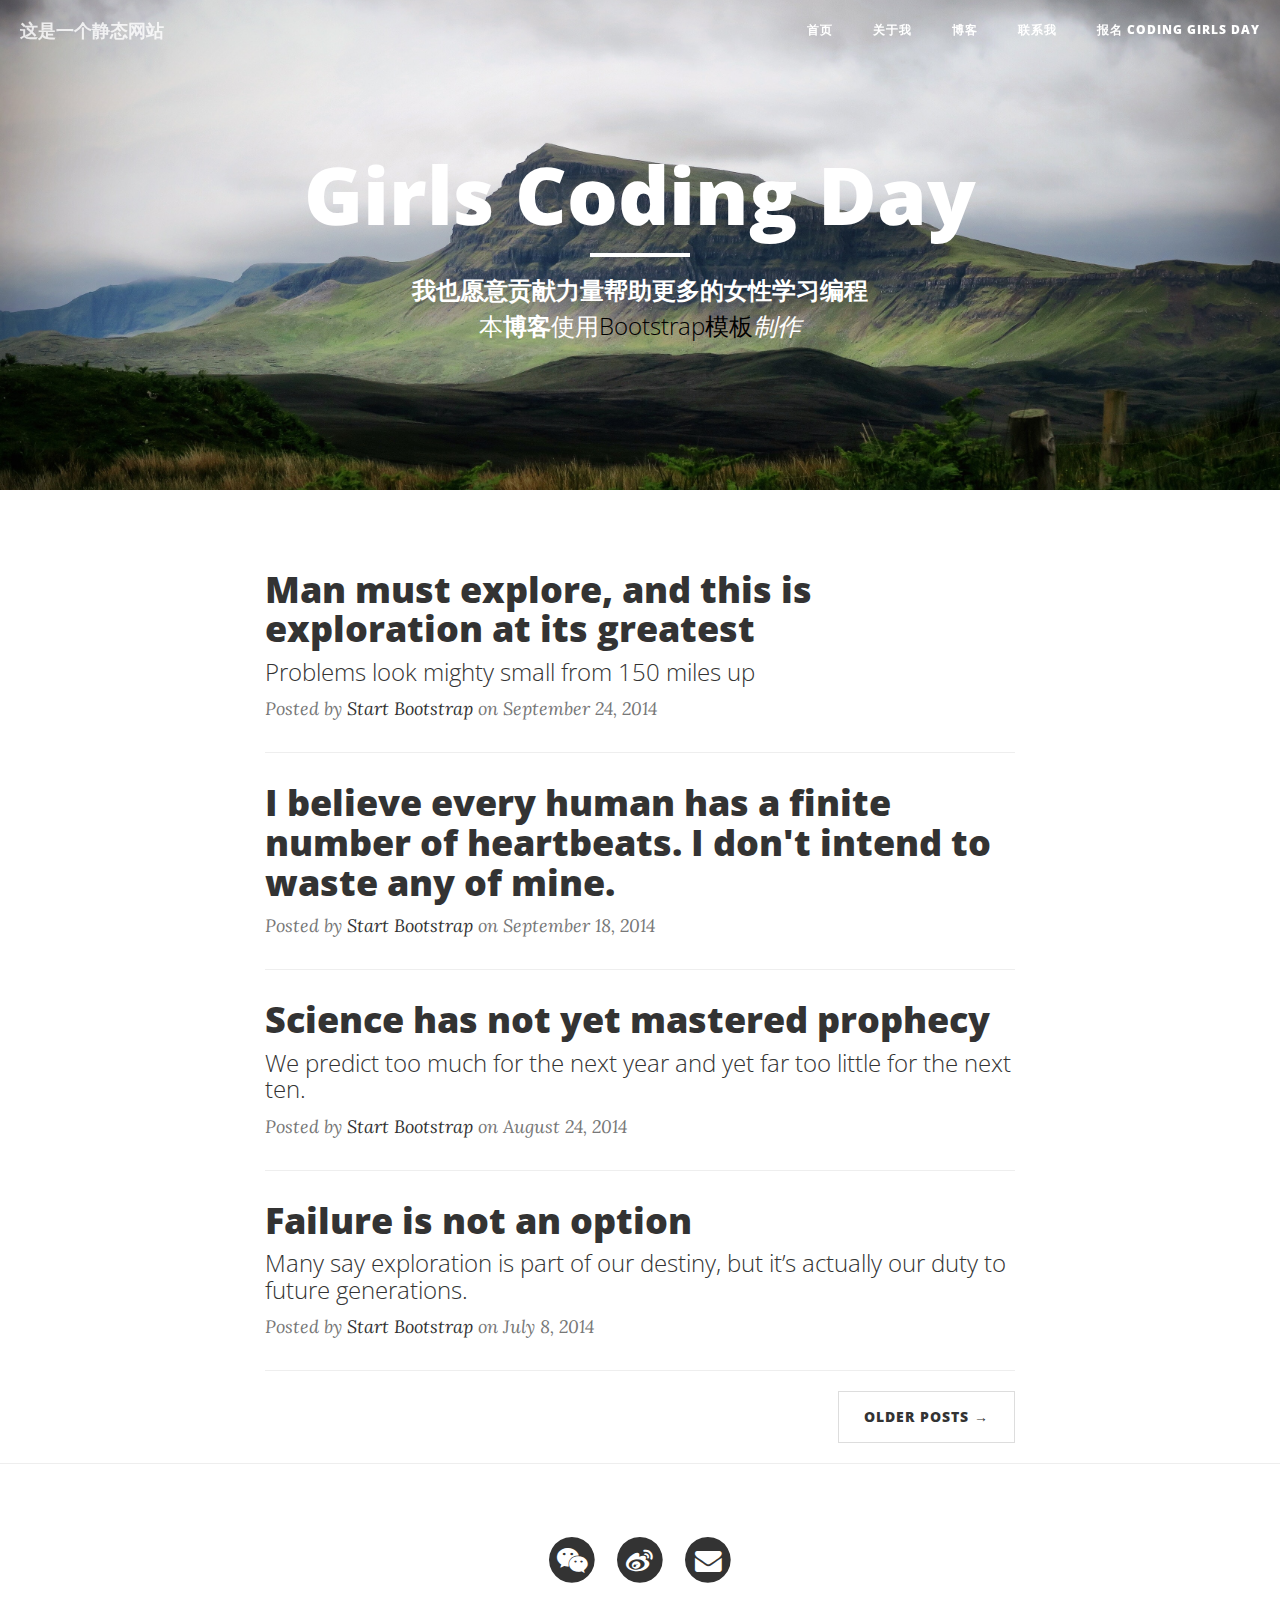
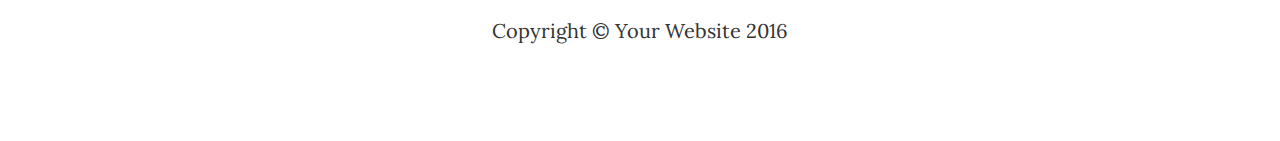
<file: index.html>
<!DOCTYPE html>
<html lang="en">

<head>

    <meta charset="utf-8">
    <meta http-equiv="X-UA-Compatible" content="IE=edge">
    <meta name="viewport" content="width=device-width, initial-scale=1">
    <meta name="description" content="">
    <meta name="author" content="">

    <title>Clean Blog</title>

    <!-- Bootstrap Core CSS -->
    <link href="vendor/bootstrap/css/bootstrap.min.css" rel="stylesheet">

    <!-- Theme CSS -->
    <link href="css/clean-blog.min.css" rel="stylesheet">

    <!-- Custom Fonts -->
    <link href="vendor/font-awesome/css/font-awesome.min.css" rel="stylesheet" type="text/css">
    <link href='https://fonts.googleapis.com/css?family=Lora:400,700,400italic,700italic' rel='stylesheet' type='text/css'>
    <link href='https://fonts.googleapis.com/css?family=Open+Sans:300italic,400italic,600italic,700italic,800italic,400,300,600,700,800' rel='stylesheet' type='text/css'>

    <!-- HTML5 Shim and Respond.js IE8 support of HTML5 elements and media queries -->
    <!-- WARNING: Respond.js doesn't work if you view the page via file:// -->
    <!--[if lt IE 9]>
        <script src="https://oss.maxcdn.com/libs/html5shiv/3.7.0/html5shiv.js"></script>
        <script src="https://oss.maxcdn.com/libs/respond.js/1.4.2/respond.min.js"></script>
    <![endif]-->

</head>

<body>

    <!-- Navigation -->
    <nav class="navbar navbar-default navbar-custom navbar-fixed-top">
        <div class="container-fluid">
            <!-- Brand and toggle get grouped for better mobile display -->
            <div class="navbar-header page-scroll">
                <button type="button" class="navbar-toggle" data-toggle="collapse" data-target="#bs-example-navbar-collapse-1">
                    <span class="sr-only">Toggle navigation</span>
                    Menu <i class="fa fa-bars"></i>
                </button>
                <a class="navbar-brand" href="index.html">这是一个静态网站</a>
            </div>

            <!-- Collect the nav links, forms, and other content for toggling -->
            <div class="collapse navbar-collapse" id="bs-example-navbar-collapse-1">
                <ul class="nav navbar-nav navbar-right">
                    <li>
                        <a href="index.html">首页</a>
                    </li>
                    <li>
                        <a href="about.html">关于我</a>
                    </li>
                    <li>
                        <a href="post.html">博客</a>
                    </li>
                    <li>
                        <a href="contact.html">联系我</a>
                    </li>
                    <li>
                        <a href="https://girlscodingday.org/">报名 CODING GIRLS DAY</a>
                    </li>
                </ul>
            </div>
            <!-- /.navbar-collapse -->
        </div>
        <!-- /.container -->
    </nav>

    <!-- Page Header -->
    <!-- Set your background image for this header on the line below. -->
    <header class="intro-header" style="background-image: url('img/background.jpg')">
        <div class="container">
            <div class="row">
                <div class="col-lg-8 col-lg-offset-2 col-md-10 col-md-offset-1">
                    <div class="site-heading">
                        <h1>Girls Coding Day</h1>
                        <hr class="small">
                        <h3>我也愿意贡献力量帮助更多的女性学习编程</h3>
                        <span class="subheading">本<strong>博客</strong>使用<a class="Bootstrap">Bootstrap模板</a><em>制作</em></span>
                    </div>
                </div>
            </div>
        </div>
    </header>

    <!-- Main Content -->
    <div class="container">
        <div class="row">
            <div class="col-lg-8 col-lg-offset-2 col-md-10 col-md-offset-1">
                <div class="post-preview">
                    <a href="post.html">
                        <h2 class="post-title">
                            Man must explore, and this is exploration at its greatest
                        </h2>
                        <h3 class="post-subtitle">
                            Problems look mighty small from 150 miles up
                        </h3>
                    </a>
                    <p class="post-meta">Posted by <a href="#">Start Bootstrap</a> on September 24, 2014</p>
                </div>
                <hr>
                <div class="post-preview">
                    <a href="post.html">
                        <h2 class="post-title">
                            I believe every human has a finite number of heartbeats. I don't intend to waste any of mine.
                        </h2>
                    </a>
                    <p class="post-meta">Posted by <a href="#">Start Bootstrap</a> on September 18, 2014</p>
                </div>
                <hr>
                <div class="post-preview">
                    <a href="post.html">
                        <h2 class="post-title">
                            Science has not yet mastered prophecy
                        </h2>
                        <h3 class="post-subtitle">
                            We predict too much for the next year and yet far too little for the next ten.
                        </h3>
                    </a>
                    <p class="post-meta">Posted by <a href="#">Start Bootstrap</a> on August 24, 2014</p>
                </div>
                <hr>
                <div class="post-preview">
                    <a href="post.html">
                        <h2 class="post-title">
                            Failure is not an option
                        </h2>
                        <h3 class="post-subtitle">
                            Many say exploration is part of our destiny, but it’s actually our duty to future generations.
                        </h3>
                    </a>
                    <p class="post-meta">Posted by <a href="#">Start Bootstrap</a> on July 8, 2014</p>
                </div>
                <hr>
                <!-- Pager -->
                <ul class="pager">
                    <li class="next">
                        <a href="#">Older Posts &rarr;</a>
                    </li>
                </ul>
            </div>
        </div>
    </div>

    <hr>

    <!-- Footer -->
    <footer>
        <div class="container">
            <div class="row">
                <div class="col-lg-8 col-lg-offset-2 col-md-10 col-md-offset-1">
                    <ul class="list-inline text-center">
                        <li>
                            <a href="#">
                                <span class="fa-stack fa-lg">
                                    <i class="fa fa-circle fa-stack-2x"></i>
                                    <i class="fa fa-weixin fa-stack-1x fa-inverse"></i>
                                </span>
                            </a>
                        </li>
                        <li>
                            <a href="#">
                                <span class="fa-stack fa-lg">
                                    <i class="fa fa-circle fa-stack-2x"></i>
                                    <i class="fa fa-weibo fa-stack-1x fa-inverse"></i>
                                </span>
                            </a>
                        </li>
                        <li>
                            <a href="mailto:1032911559@qq.com?subject=Mail from Our Site&body=Body-goes-here">
                                <span class="fa-stack fa-lg">
                                    <i class="fa fa-circle fa-stack-2x"></i>
                                    <i class="fa fa-envelope fa-stack-1x fa-inverse"></i>
                                </span>
                            </a>
                        </li>
                    </ul>

                    <p class="copyright text-muted"><table  align="center"><tr><td>Copyright &copy; Your Website 2016</td></tr></table></p>
                </div>
            </div>
        </div>
    </footer>

    <!-- jQuery -->
    <script src="vendor/jquery/jquery.min.js"></script>

    <!-- Bootstrap Core JavaScript -->
    <script src="vendor/bootstrap/js/bootstrap.min.js"></script>

    <!-- Contact Form JavaScript -->
    <script src="js/jqBootstrapValidation.js"></script>
    <script src="js/contact_me.js"></script>

    <!-- Theme JavaScript -->
    <script src="js/clean-blog.min.js"></script>

</body>

</html>
</file>
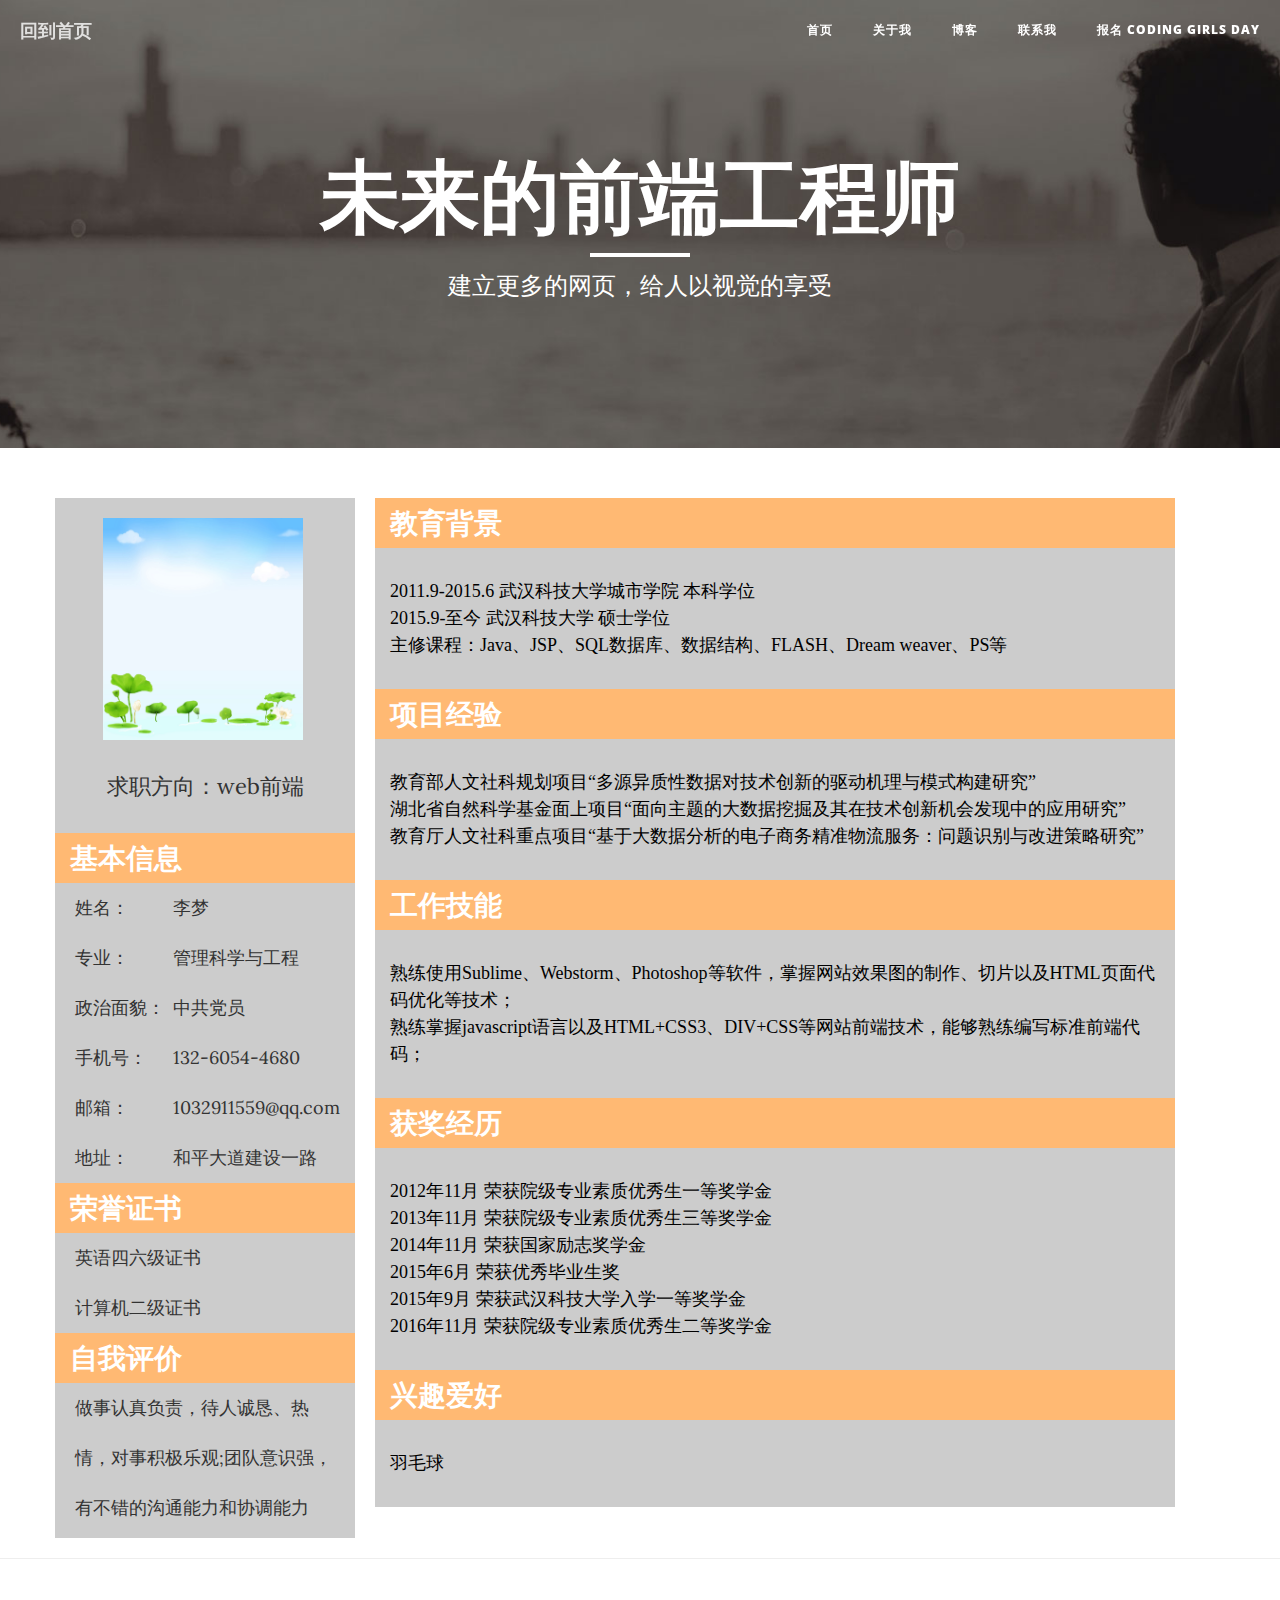
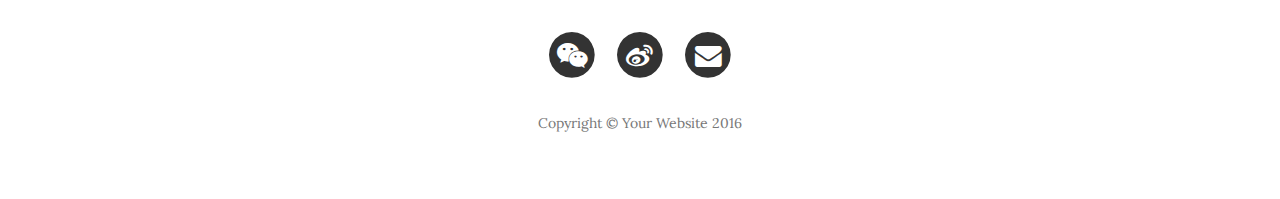
<file: about.html>
<!DOCTYPE html>
<html lang="en">

<head>

    <meta charset="utf-8">
    <meta http-equiv="X-UA-Compatible" content="IE=edge">
    <meta name="viewport" content="width=device-width, initial-scale=1">
    <meta name="description" content="">
    <meta name="author" content="">

    <title>Clean Blog - About</title>

    <!-- Bootstrap Core CSS -->
    <link href="vendor/bootstrap/css/bootstrap.min.css" rel="stylesheet">

    <!-- Theme CSS -->
    <link href="css/clean-blog.min.css" rel="stylesheet">

    <!-- Custom Fonts -->
    <link href="vendor/font-awesome/css/font-awesome.min.css" rel="stylesheet" type="text/css">
    <link href='https://fonts.googleapis.com/css?family=Lora:400,700,400italic,700italic' rel='stylesheet' type='text/css'>
    <link href='https://fonts.googleapis.com/css?family=Open+Sans:300italic,400italic,600italic,700italic,800italic,400,300,600,700,800' rel='stylesheet' type='text/css'>

    <!-- HTML5 Shim and Respond.js IE8 support of HTML5 elements and media queries -->
    <!-- WARNING: Respond.js doesn't work if you view the page via file:// -->
    <!--[if lt IE 9]>
        <script src="https://oss.maxcdn.com/libs/html5shiv/3.7.0/html5shiv.js"></script>
        <script src="https://oss.maxcdn.com/libs/respond.js/1.4.2/respond.min.js"></script>
    <![endif]-->
</head>

<body>

    <!-- Navigation -->
    <nav class="navbar navbar-default navbar-custom navbar-fixed-top">
        <div class="container-fluid">
            <!-- Brand and toggle get grouped for better mobile display -->
            <div class="navbar-header page-scroll">
                <button type="button" class="navbar-toggle" data-toggle="collapse" data-target="#bs-example-navbar-collapse-1">
                    <span class="sr-only">导航</span>
                    Menu <i class="fa fa-bars"></i>
                </button>
                <a class="navbar-brand" href="index.html">回到首页</a>
            </div>

            <!-- Collect the nav links, forms, and other content for toggling -->
            <div class="collapse navbar-collapse" id="bs-example-navbar-collapse-1">
                <ul class="nav navbar-nav navbar-right">
                    <li>
                        <a href="index.html">首页</a>
                    </li>
                    <li>
                        <a href="about.html">关于我</a>
                    </li>
                    <li>
                        <a href="post.html">博客</a>
                    </li>
                    <li>
                        <a href="contact.html">联系我</a>
                    </li>
                    <li>
                        <a href="https://girlscodingday.org/">报名 CODING GIRLS DAY</a>
                    </li>
                </ul>
            </div>
            <!-- /.navbar-collapse -->
        </div>
        <!-- /.container -->
    </nav>

    <!-- Page Header -->
    <!-- Set your background image for this header on the line below. -->
    <header class="intro-header" style="background-image: url('img/about-bg.jpg')">
        <div class="container">
            <div class="row">
                <div class="col-lg-8 col-lg-offset-2 col-md-10 col-md-offset-1">
                    <div class="page-heading">
                        <h1>未来的前端工程师</h1>
                        <hr class="small">
                        <span class="subheading">建立更多的网页，给人以视觉的享受</span>
                    </div>
                </div>
            </div>
        </div>
    </header>

    <!-- Main Content -->
    <div class="container">
        <div class="row">
            <!--<div class="col-lg-8 col-lg-offset-2 col-md-10 col-md-offset-1">
                <p>Lorem ipsum dolor sit amet, consectetur adipisicing elit. Saepe nostrum ullam eveniet pariatur voluptates odit, fuga atque ea nobis sit soluta odio, adipisci quas excepturi maxime quae totam ducimus consectetur?</p>
                <p>Lorem ipsum dolor sit amet, consectetur adipisicing elit. Eius praesentium recusandae illo eaque architecto error, repellendus iusto reprehenderit, doloribus, minus sunt. Numquam at quae voluptatum in officia voluptas voluptatibus, minus!</p>
                <p>Lorem ipsum dolor sit amet, consectetur adipisicing elit. Nostrum molestiae debitis nobis, quod sapiente qui voluptatum, placeat magni repudiandae accusantium fugit quas labore non rerum possimus, corrupti enim modi! Et.</p>
            </div>-->
            <div class="left">
                <div class="pic"><img src="img/xia.jpg" alt=""/></div>
                <p>求职方向：web前端</p>
                <div class="info">基本信息</div>
                <table width="280">
                    <tr>
                        <td>姓名：</td>
                        <td>李梦</td>
                    </tr>
                    <tr>
                        <td>专业：</td>
                        <td>管理科学与工程</td>
                    </tr>
                    <tr>
                        <td>政治面貌：</td>
                        <td>中共党员</td>
                    </tr>
                    <tr>
                        <td>手机号：</td>
                        <td>132-6054-4680</td>
                    </tr>
                    <tr>
                        <td>邮箱：</td>
                        <td>1032911559@qq.com</td>
                    </tr>
                    <tr>
                        <td>地址：</td>
                        <td>和平大道建设一路</td>
                    </tr>
                </table>
                <div class="info">荣誉证书</div>
                <table>
                    <tr>
                        <td>英语四六级证书</td>
                    </tr>
                    <tr>
                        <td>计算机二级证书</td>
                    </tr>
                </table>
                
                <div class="info">自我评价</div>
                <span>做事认真负责，待人诚恳、热情，对事积极乐观;团队意识强，有不错的沟通能力和协调能力
                </span>
            </div>
            <div class="right">
                 <div class="intro">教育背景</div>
                 <div class="content">
                     <p>2011.9-2015.6    武汉科技大学城市学院     本科学位
                     <br>2015.9-至今       武汉科技大学            硕士学位<br>
                     主修课程：Java、JSP、SQL数据库、数据结构、FLASH、Dream weaver、PS等</p>
                 </div>
                 <div class="intro">项目经验</div>
                 <div class="content">
                     <p>
                         教育部人文社科规划项目“多源异质性数据对技术创新的驱动机理与模式构建研究”<br>
                         湖北省自然科学基金面上项目“面向主题的大数据挖掘及其在技术创新机会发现中的应用研究”<br>
                         教育厅人文社科重点项目“基于大数据分析的电子商务精准物流服务：问题识别与改进策略研究”
                     </p>
                 </div>
                 <div class="intro">工作技能</div>
                 <div class="content">
                     <p>熟练使用Sublime、Webstorm、Photoshop等软件，掌握网站效果图的制作、切片以及HTML页面代码优化等技术；<br>
                        熟练掌握javascript语言以及HTML+CSS3、DIV+CSS等网站前端技术，能够熟练编写标准前端代码；</p>
                 </div>
                 <div class="intro">获奖经历</div>
                 <div class="content">
                     <p>
                         2012年11月 荣获院级专业素质优秀生一等奖学金<br>
                         2013年11月 荣获院级专业素质优秀生三等奖学金<br>
                         2014年11月 荣获国家励志奖学金<br>
                         2015年6月  荣获优秀毕业生奖<br>
                         2015年9月  荣获武汉科技大学入学一等奖学金<br>
                         2016年11月 荣获院级专业素质优秀生二等奖学金
                     </p>
                 </div>
                 <div class="intro">兴趣爱好</div>
                <div class="content">
                    <p>
                        羽毛球
                    </p>
                </div>
            </div>
        </div>
    </div>

    <hr>

    <!-- Footer -->
    <footer>
        <div class="container">
            <div class="row">
                <div class="col-lg-8 col-lg-offset-2 col-md-10 col-md-offset-1">
                    <ul class="list-inline text-center">
                        <li>
                            <a href="#">
                                <span class="fa-stack fa-lg">
                                    <i class="fa fa-circle fa-stack-2x"></i>
                                    <i class="fa fa-weixin fa-stack-1x fa-inverse"></i>
                                </span>
                            </a>
                        </li>
                        <li>
                            <a href="#">
                                <span class="fa-stack fa-lg">
                                    <i class="fa fa-circle fa-stack-2x"></i>
                                    <i class="fa fa-weibo fa-stack-1x fa-inverse"></i>
                                </span>
                            </a>
                        </li>
                        <li>
                            <a href="mailto:1032911559@qq.com?subject=Mail from Our Site&body=Body-goes-here">
                                <span class="fa-stack fa-lg">
                                    <i class="fa fa-circle fa-stack-2x"></i>
                                    <i class="fa fa-envelope fa-stack-1x fa-inverse"></i>
                                </span>
                            </a>
                        </li>
                    </ul>
                    <p class="copyright text-muted">Copyright &copy; Your Website 2016</p>
                </div>
            </div>
        </div>
    </footer>

    <!-- jQuery -->
    <script src="vendor/jquery/jquery.min.js"></script>

    <!-- Bootstrap Core JavaScript -->
    <script src="vendor/bootstrap/js/bootstrap.min.js"></script>

    <!-- Contact Form JavaScript -->
    <script src="js/jqBootstrapValidation.js"></script>
    <script src="js/contact_me.js"></script>

    <!-- Theme JavaScript -->
    <script src="js/clean-blog.min.js"></script>

</body>

</html>
</file>
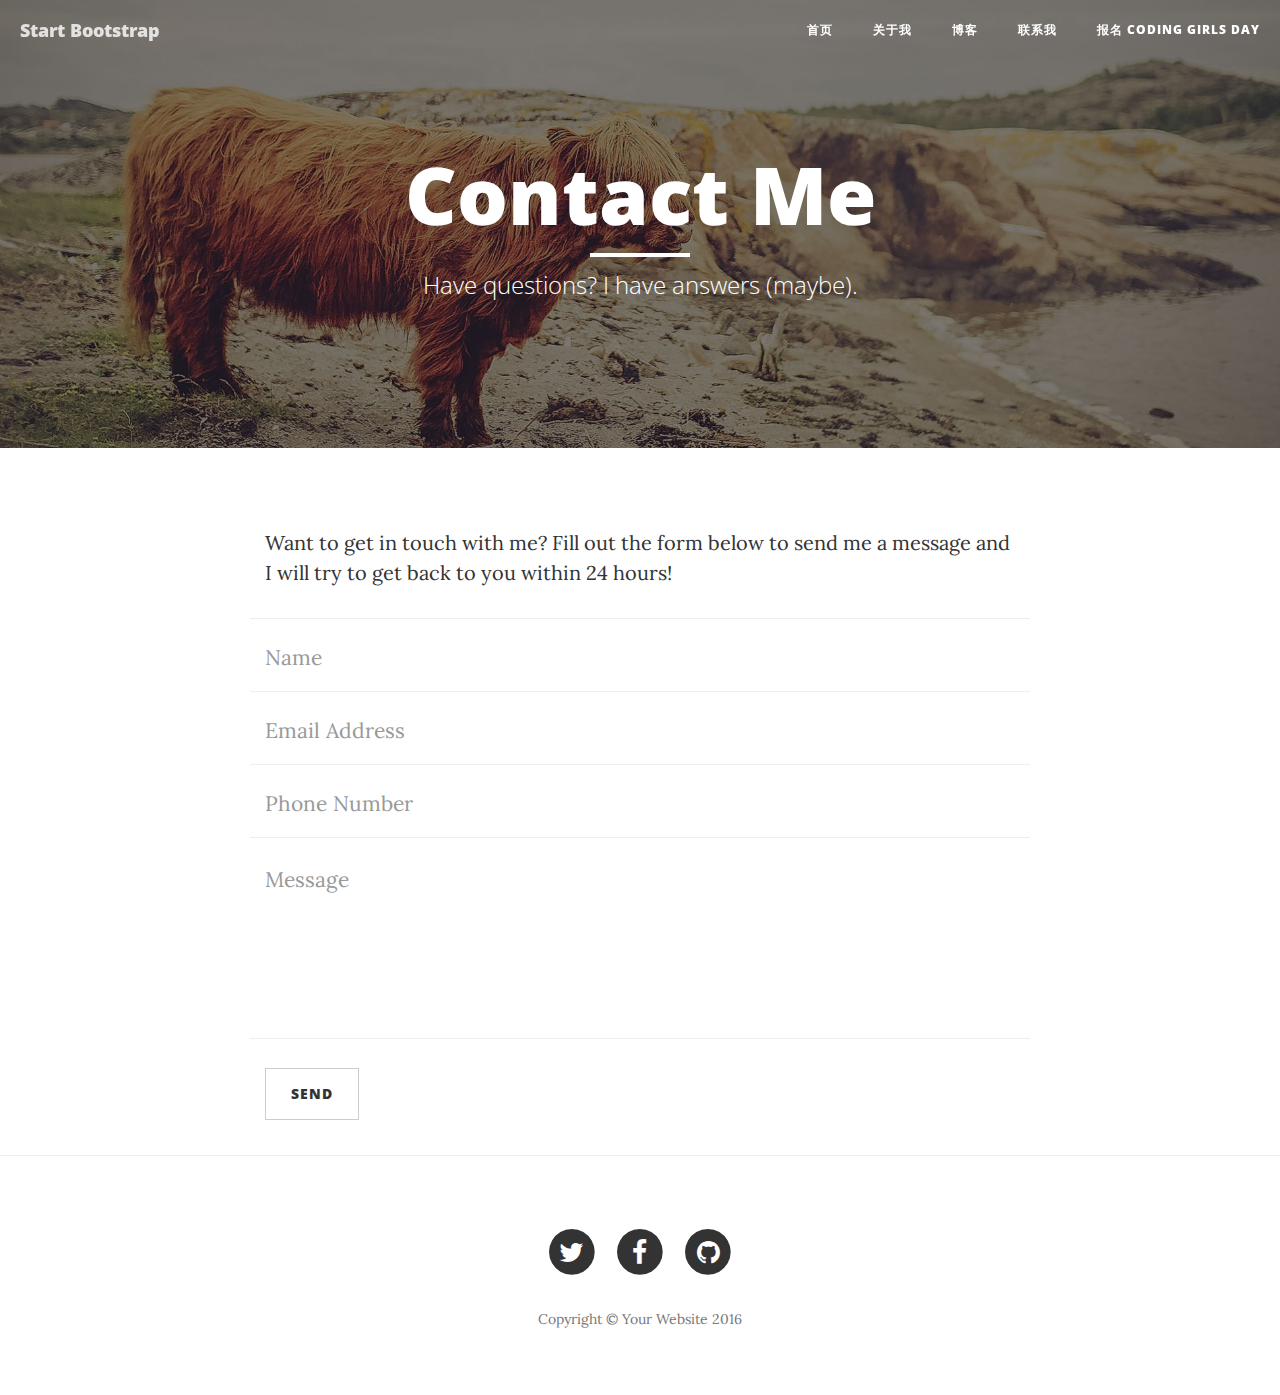
<file: contact.html>
<!DOCTYPE html>
<html lang="en">

<head>

    <meta charset="utf-8">
    <meta http-equiv="X-UA-Compatible" content="IE=edge">
    <meta name="viewport" content="width=device-width, initial-scale=1">
    <meta name="description" content="">
    <meta name="author" content="">

    <title>Clean Blog - Contact</title>

    <!-- Bootstrap Core CSS -->
    <link href="vendor/bootstrap/css/bootstrap.min.css" rel="stylesheet">

    <!-- Theme CSS -->
    <link href="css/clean-blog.min.css" rel="stylesheet">

    <!-- Custom Fonts -->
    <link href="vendor/font-awesome/css/font-awesome.min.css" rel="stylesheet" type="text/css">
    <link href='https://fonts.googleapis.com/css?family=Lora:400,700,400italic,700italic' rel='stylesheet' type='text/css'>
    <link href='https://fonts.googleapis.com/css?family=Open+Sans:300italic,400italic,600italic,700italic,800italic,400,300,600,700,800' rel='stylesheet' type='text/css'>

    <!-- HTML5 Shim and Respond.js IE8 support of HTML5 elements and media queries -->
    <!-- WARNING: Respond.js doesn't work if you view the page via file:// -->
    <!--[if lt IE 9]>
        <script src="https://oss.maxcdn.com/libs/html5shiv/3.7.0/html5shiv.js"></script>
        <script src="https://oss.maxcdn.com/libs/respond.js/1.4.2/respond.min.js"></script>
    <![endif]-->

</head>

<body>

    <!-- Navigation -->
    <nav class="navbar navbar-default navbar-custom navbar-fixed-top">
        <div class="container-fluid">
            <!-- Brand and toggle get grouped for better mobile display -->
            <div class="navbar-header page-scroll">
                <button type="button" class="navbar-toggle" data-toggle="collapse" data-target="#bs-example-navbar-collapse-1">
                    <span class="sr-only">Toggle navigation</span>
                    Menu <i class="fa fa-bars"></i>
                </button>
                <a class="navbar-brand" href="index.html">Start Bootstrap</a>
            </div>

            <!-- Collect the nav links, forms, and other content for toggling -->
            <div class="collapse navbar-collapse" id="bs-example-navbar-collapse-1">
                <ul class="nav navbar-nav navbar-right">
                    <li>
                        <a href="index.html">首页</a>
                    </li>
                    <li>
                        <a href="about.html">关于我</a>
                    </li>
                    <li>
                        <a href="post.html">博客</a>
                    </li>
                    <li>
                        <a href="contact.html">联系我</a>
                    </li>
                    <li>
                        <a href="https://girlscodingday.org/">报名 CODING GIRLS DAY</a>
                    </li>
                </ul>
            </div>
            <!-- /.navbar-collapse -->
        </div>
        <!-- /.container -->
    </nav>

    <!-- Page Header -->
    <!-- Set your background image for this header on the line below. -->
    <header class="intro-header" style="background-image: url('img/contact-bg.jpg')">
        <div class="container">
            <div class="row">
                <div class="col-lg-8 col-lg-offset-2 col-md-10 col-md-offset-1">
                    <div class="page-heading">
                        <h1>Contact Me</h1>
                        <hr class="small">
                        <span class="subheading">Have questions? I have answers (maybe).</span>
                    </div>
                </div>
            </div>
        </div>
    </header>

    <!-- Main Content -->
    <div class="container">
        <div class="row">
            <div class="col-lg-8 col-lg-offset-2 col-md-10 col-md-offset-1">
                <p>Want to get in touch with me? Fill out the form below to send me a message and I will try to get back to you within 24 hours!</p>
                <!-- Contact Form - Enter your email address on line 19 of the mail/contact_me.php file to make this form work. -->
                <!-- WARNING: Some web hosts do not allow emails to be sent through forms to common mail hosts like Gmail or Yahoo. It's recommended that you use a private domain email address! -->
                <!-- NOTE: To use the contact form, your site must be on a live web host with PHP! The form will not work locally! -->
                <form name="sentMessage" id="contactForm" novalidate>
                    <div class="row control-group">
                        <div class="form-group col-xs-12 floating-label-form-group controls">
                            <label>Name</label>
                            <input type="text" class="form-control" placeholder="Name" id="name" required data-validation-required-message="Please enter your name.">
                            <p class="help-block text-danger"></p>
                        </div>
                    </div>
                    <div class="row control-group">
                        <div class="form-group col-xs-12 floating-label-form-group controls">
                            <label>Email Address</label>
                            <input type="email" class="form-control" placeholder="Email Address" id="email" required data-validation-required-message="Please enter your email address.">
                            <p class="help-block text-danger"></p>
                        </div>
                    </div>
                    <div class="row control-group">
                        <div class="form-group col-xs-12 floating-label-form-group controls">
                            <label>Phone Number</label>
                            <input type="tel" class="form-control" placeholder="Phone Number" id="phone" required data-validation-required-message="Please enter your phone number.">
                            <p class="help-block text-danger"></p>
                        </div>
                    </div>
                    <div class="row control-group">
                        <div class="form-group col-xs-12 floating-label-form-group controls">
                            <label>Message</label>
                            <textarea rows="5" class="form-control" placeholder="Message" id="message" required data-validation-required-message="Please enter a message."></textarea>
                            <p class="help-block text-danger"></p>
                        </div>
                    </div>
                    <br>
                    <div id="success"></div>
                    <div class="row">
                        <div class="form-group col-xs-12">
                            <button type="submit" class="btn btn-default">Send</button>
                        </div>
                    </div>
                </form>
            </div>
        </div>
    </div>

    <hr>

    <!-- Footer -->
    <footer>
        <div class="container">
            <div class="row">
                <div class="col-lg-8 col-lg-offset-2 col-md-10 col-md-offset-1">
                    <ul class="list-inline text-center">
                        <li>
                            <a href="#">
                                <span class="fa-stack fa-lg">
                                    <i class="fa fa-circle fa-stack-2x"></i>
                                    <i class="fa fa-twitter fa-stack-1x fa-inverse"></i>
                                </span>
                            </a>
                        </li>
                        <li>
                            <a href="#">
                                <span class="fa-stack fa-lg">
                                    <i class="fa fa-circle fa-stack-2x"></i>
                                    <i class="fa fa-facebook fa-stack-1x fa-inverse"></i>
                                </span>
                            </a>
                        </li>
                        <li>
                            <a href="#">
                                <span class="fa-stack fa-lg">
                                    <i class="fa fa-circle fa-stack-2x"></i>
                                    <i class="fa fa-github fa-stack-1x fa-inverse"></i>
                                </span>
                            </a>
                        </li>
                    </ul>
                    <p class="copyright text-muted">Copyright &copy; Your Website 2016</p>
                </div>
            </div>
        </div>
    </footer>

    <!-- jQuery -->
    <script src="vendor/jquery/jquery.min.js"></script>

    <!-- Bootstrap Core JavaScript -->
    <script src="vendor/bootstrap/js/bootstrap.min.js"></script>

    <!-- Contact Form JavaScript -->
    <script src="js/jqBootstrapValidation.js"></script>
    <script src="js/contact_me.js"></script>

    <!-- Theme JavaScript -->
    <script src="js/clean-blog.min.js"></script>

</body>

</html>
</file>
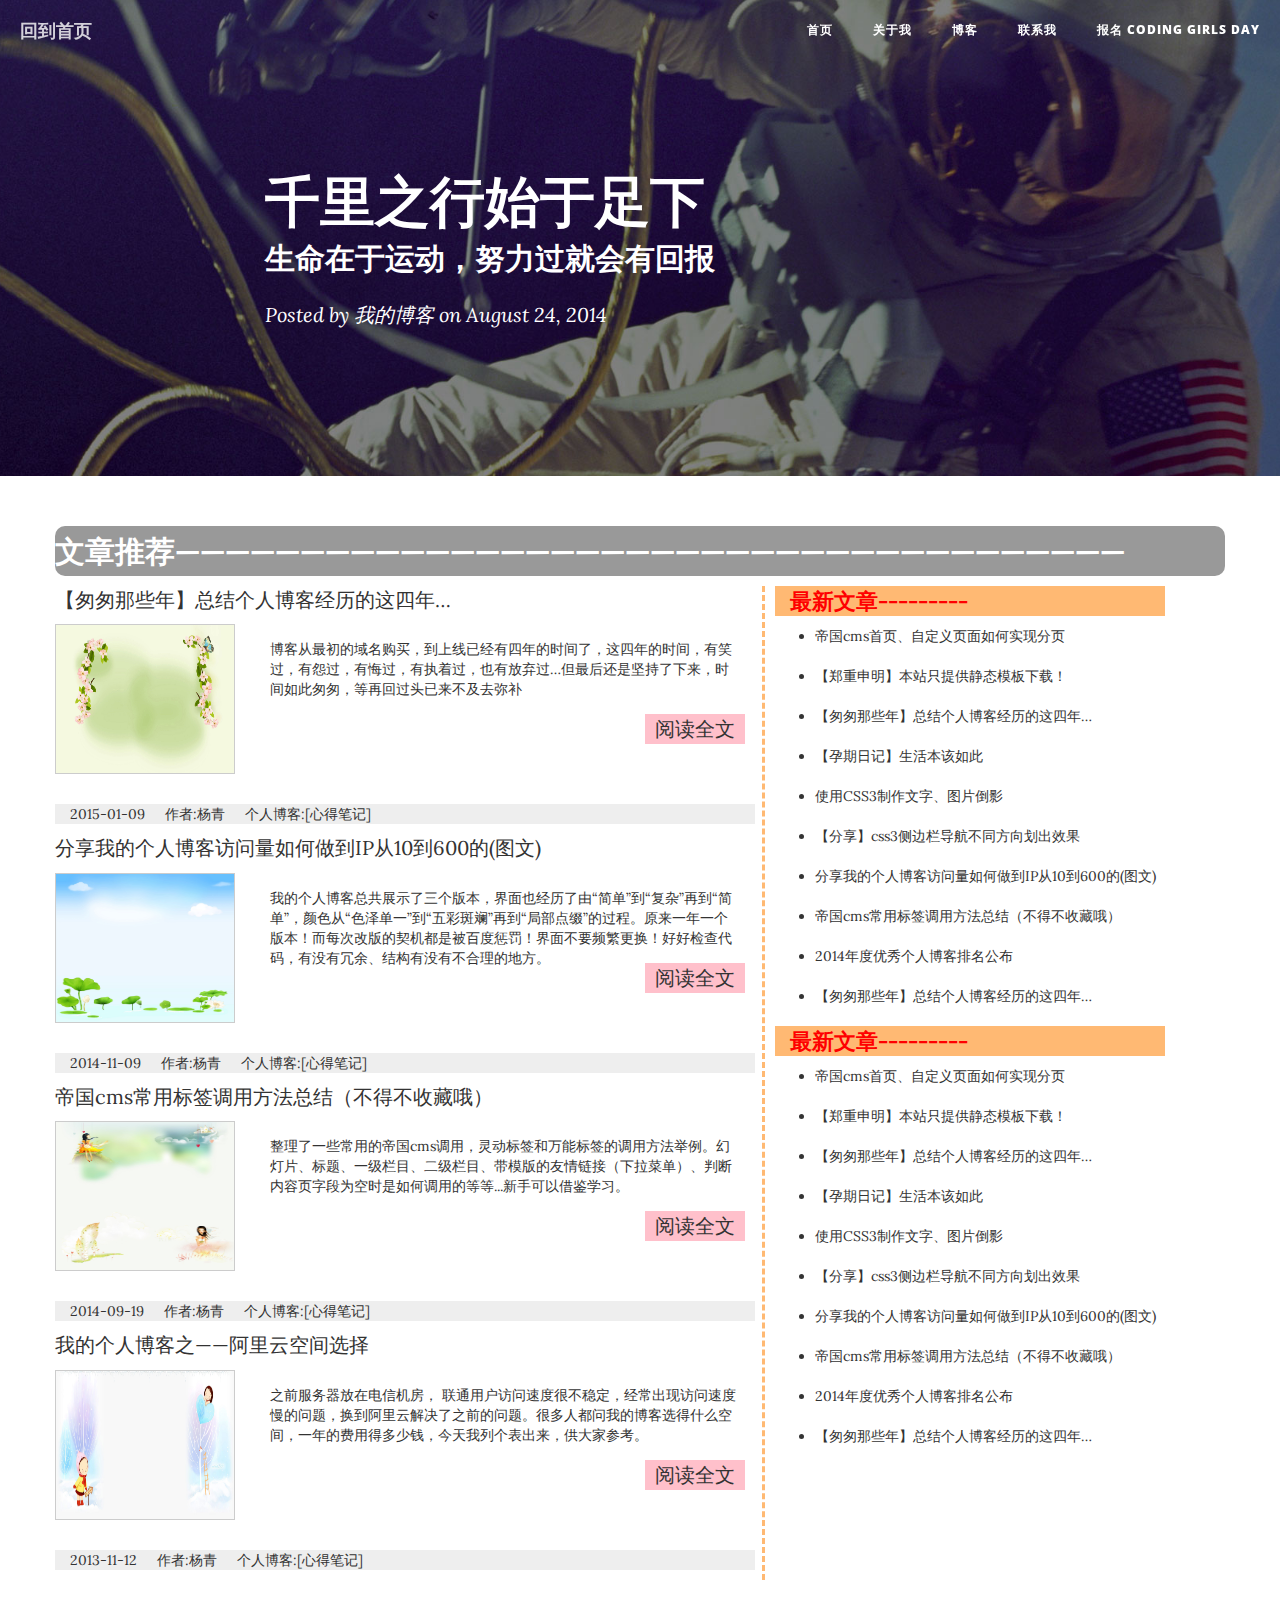
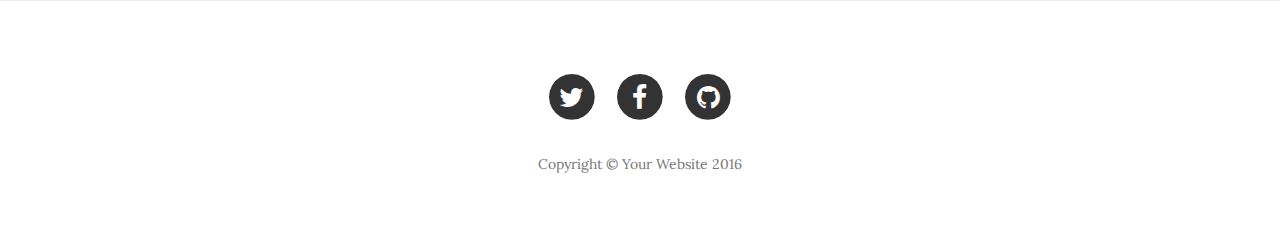
<file: post.html>
<!DOCTYPE html>
<html lang="en">

<head>

    <meta charset="utf-8">
    <meta http-equiv="X-UA-Compatible" content="IE=edge">
    <meta name="viewport" content="width=device-width, initial-scale=1">
    <meta name="description" content="">
    <meta name="author" content="">

    <title>Clean Blog - Sample Post</title>

    <!-- Bootstrap Core CSS -->
    <link href="vendor/bootstrap/css/bootstrap.min.css" rel="stylesheet">

    <!-- Theme CSS -->
    <link href="css/clean-blog.min.css" rel="stylesheet">

    <!-- Custom Fonts -->
    <link href="vendor/font-awesome/css/font-awesome.min.css" rel="stylesheet" type="text/css">
    <link href='https://fonts.googleapis.com/css?family=Lora:400,700,400italic,700italic' rel='stylesheet' type='text/css'>
    <link href='https://fonts.googleapis.com/css?family=Open+Sans:300italic,400italic,600italic,700italic,800italic,400,300,600,700,800' rel='stylesheet' type='text/css'>

    <!-- HTML5 Shim and Respond.js IE8 support of HTML5 elements and media queries -->
    <!-- WARNING: Respond.js doesn't work if you view the page via file:// -->
    <!--[if lt IE 9]>
        <script src="https://oss.maxcdn.com/libs/html5shiv/3.7.0/html5shiv.js"></script>
        <script src="https://oss.maxcdn.com/libs/respond.js/1.4.2/respond.min.js"></script>
    <![endif]-->

</head>

<body>

    <!-- Navigation -->
    <nav class="navbar navbar-default navbar-custom navbar-fixed-top">
        <div class="container-fluid">
            <!-- Brand and toggle get grouped for better mobile display -->
            <div class="navbar-header page-scroll">
                <button type="button" class="navbar-toggle" data-toggle="collapse" data-target="#bs-example-navbar-collapse-1">
                    <span class="sr-only">Toggle navigation</span>
                    Menu <i class="fa fa-bars"></i>
                </button>
                <a class="navbar-brand" href="index.html">回到首页</a>
            </div>

            <!-- Collect the nav links, forms, and other content for toggling -->
            <div class="collapse navbar-collapse" id="bs-example-navbar-collapse-1">
                <ul class="nav navbar-nav navbar-right">
                    <li>
                        <a href="index.html">首页</a>
                    </li>
                    <li>
                        <a href="about.html">关于我</a>
                    </li>
                    <li>
                        <a href="post.html">博客</a>
                    </li>
                    <li>
                        <a href="contact.html">联系我</a>
                    </li>
                    <li>
                        <a href="https://girlscodingday.org/">报名 CODING GIRLS DAY</a>
                    </li>
                </ul>
            </div>
            <!-- /.navbar-collapse -->
        </div>
        <!-- /.container -->
    </nav>

    <!-- Page Header -->
    <!-- Set your background image for this header on the line below. -->
    <header class="intro-header" style="background-image: url('img/post-bg.jpg')">
        <div class="container">
            <div class="row">
                <div class="col-lg-8 col-lg-offset-2 col-md-10 col-md-offset-1">
                    <div class="post-heading">
                        <h1>千里之行始于足下</h1>
                        <h2 class="subheading">生命在于运动，努力过就会有回报</h2>
                        <span class="meta">Posted by <a href="#">我的博客</a> on August 24, 2014</span>
                    </div>
                </div>
            </div>
        </div>
    </header>

    <!-- Post Content -->
    <article>
        <div class="container">
            <div class="row">
                <div class="head">文章推荐——————————————————————————————————————</div>
                <div class="articleAll"><div class="article">
                    <div class="title">【匆匆那些年】总结个人博客经历的这四年…</div>
                    <div class="content">
                        <div class="pic"><img src="img/chun.jpg" alt=""/></div>
                        <div class="desc">博客从最初的域名购买，到上线已经有四年的时间了，这四年的时间，有笑过，有怨过，有悔过，有执着过，也有放弃过…但最后还是坚持了下来，时间如此匆匆，等再回过头已来不及去弥补</div>
                        <a href="http://www.yangqq.com/jstt/bj/2015-01-09/740.html">阅读全文</a>
                    </div>
                    <div class="author">2015-01-09 &nbsp;&nbsp;&nbsp;&nbsp;作者:杨青 &nbsp;&nbsp;&nbsp;&nbsp;个人博客:[心得笔记]
                    </div>
                </div>
                    <div class="article">
                        <div class="title">分享我的个人博客访问量如何做到IP从10到600的(图文)</div>
                        <div class="content">
                            <div class="pic"><img src="img/xia.jpg" alt=""/></div>
                            <div class="desc">
                                我的个人博客总共展示了三个版本，界面也经历了由“简单”到“复杂”再到“简单”，颜色从“色泽单一”到“五彩斑斓”再到“局部点缀”的过程。原来一年一个版本！而每次改版的契机都是被百度惩罚！界面不要频繁更换！好好检查代码，有没有冗余、结构有没有不合理的地方。
                            </div>
                            <a href="http://www.yangqq.com/jstt/bj/2014-11-06/740.html">阅读全文</a>
                        </div>
                        <div class="author">2014-11-09 &nbsp;&nbsp;&nbsp;&nbsp;作者:杨青 &nbsp;&nbsp;&nbsp;&nbsp;个人博客:[心得笔记]
                        </div>
                    </div>
                    <div class="article">
                        <div class="title">帝国cms常用标签调用方法总结（不得不收藏哦）</div>
                        <div class="content">
                            <div class="pic"><img src="img/qiu.jpg" alt=""/></div>
                            <div class="desc">
                                整理了一些常用的帝国cms调用，灵动标签和万能标签的调用方法举例。幻灯片、标题、一级栏目、二级栏目、带模版的友情链接（下拉菜单）、判断内容页字段为空时是如何调用的等等...新手可以借鉴学习。
                            </div>
                            <a href="http://www.yangqq.com/jstt/bj/2014-10-18/740.html">阅读全文</a>
                        </div>
                        <div class="author">2014-09-19 &nbsp;&nbsp;&nbsp;&nbsp;作者:杨青 &nbsp;&nbsp;&nbsp;&nbsp;个人博客:[心得笔记]
                        </div>
                    </div>
                    <div class="article">
                        <div class="title">我的个人博客之——阿里云空间选择</div>
                        <div class="content">
                            <div class="pic"><img src="img/dong.jpg" alt=""/></div>
                            <div class="desc">之前服务器放在电信机房， 联通用户访问速度很不稳定，经常出现访问速度慢的问题，换到阿里云解决了之前的问题。很多人都问我的博客选得什么空间，一年的费用得多少钱，今天我列个表出来，供大家参考。</div>
                            <a href="http://www.yangqq.com/jstt/bj/2014-01-18/740.html">阅读全文</a>
                        </div>
                        <div class="author">2013-11-12 &nbsp;&nbsp;&nbsp;&nbsp;作者:杨青 &nbsp;&nbsp;&nbsp;&nbsp;个人博客:[心得笔记]
                        </div>
                    </div></div>


                <div class="news">
                    <div class="news-h">最新文章---------</div>
                    <ul>
                        <li><a href="#">帝国cms首页、自定义页面如何实现分页</a></li>
                        <li><a href="#">【郑重申明】本站只提供静态模板下载！</a></li>
                        <li><a href="#">【匆匆那些年】总结个人博客经历的这四年…</a></li>
                        <li><a href="#">【孕期日记】生活本该如此</a></li>
                        <li><a href="#">使用CSS3制作文字、图片倒影</a></li>
                        <li><a href="#">【分享】css3侧边栏导航不同方向划出效果</a></li>
                        <li><a href="#">分享我的个人博客访问量如何做到IP从10到600的(图文)</a></li>
                        <li><a href="#">帝国cms常用标签调用方法总结（不得不收藏哦）</a></li>
                        <li><a href="#">2014年度优秀个人博客排名公布</a></li>
                        <li><a href="#">【匆匆那些年】总结个人博客经历的这四年…</a></li>
                    </ul>
                    <div class="news-h">最新文章---------</div>
                    <ul>
                        <li><a href="#">帝国cms首页、自定义页面如何实现分页</a></li>
                        <li><a href="#">【郑重申明】本站只提供静态模板下载！</a></li>
                        <li><a href="#">【匆匆那些年】总结个人博客经历的这四年…</a></li>
                        <li><a href="#">【孕期日记】生活本该如此</a></li>
                        <li><a href="#">使用CSS3制作文字、图片倒影</a></li>
                        <li><a href="#">【分享】css3侧边栏导航不同方向划出效果</a></li>
                        <li><a href="#">分享我的个人博客访问量如何做到IP从10到600的(图文)</a></li>
                        <li><a href="#">帝国cms常用标签调用方法总结（不得不收藏哦）</a></li>
                        <li><a href="#">2014年度优秀个人博客排名公布</a></li>
                        <li><a href="#">【匆匆那些年】总结个人博客经历的这四年…</a></li>
                    </ul>
                </div>
        </div>
    </article>

    <hr>

    <!-- Footer -->
    <footer>
        <div class="container">
            <div class="row">
                <div class="col-lg-8 col-lg-offset-2 col-md-10 col-md-offset-1">
                    <ul class="list-inline text-center">
                        <li>
                            <a href="#">
                                <span class="fa-stack fa-lg">
                                    <i class="fa fa-circle fa-stack-2x"></i>
                                    <i class="fa fa-twitter fa-stack-1x fa-inverse"></i>
                                </span>
                            </a>
                        </li>
                        <li>
                            <a href="#">
                                <span class="fa-stack fa-lg">
                                    <i class="fa fa-circle fa-stack-2x"></i>
                                    <i class="fa fa-facebook fa-stack-1x fa-inverse"></i>
                                </span>
                            </a>
                        </li>
                        <li>
                            <a href="#">
                                <span class="fa-stack fa-lg">
                                    <i class="fa fa-circle fa-stack-2x"></i>
                                    <i class="fa fa-github fa-stack-1x fa-inverse"></i>
                                </span>
                            </a>
                        </li>
                    </ul>
                    <p class="copyright text-muted">Copyright &copy; Your Website 2016</p>
                </div>
            </div>
        </div>
    </footer>

    <!-- jQuery -->
    <script src="vendor/jquery/jquery.min.js"></script>

    <!-- Bootstrap Core JavaScript -->
    <script src="vendor/bootstrap/js/bootstrap.min.js"></script>

    <!-- Contact Form JavaScript -->
    <script src="js/jqBootstrapValidation.js"></script>
    <script src="js/contact_me.js"></script>

    <!-- Theme JavaScript -->
    <script src="js/clean-blog.min.js"></script>

</body>

</html>
</file>
<file: css/clean-blog.min.css>
/*!
 * Start Bootstrap - Clean Blog v3.3.7+1 (http://startbootstrap.com/template-overviews/clean-blog)
 * Copyright 2013-2017 Start Bootstrap
 * Licensed under MIT (https://github.com/BlackrockDigital/startbootstrap/blob/gh-pages/LICENSE)
 */a,body{color:#333}.navbar-custom .nav li a,.navbar-custom .navbar-brand,h1,h2,h3,h4,h5,h6{font-weight:800}.caption,.intro-header .page-heading,.intro-header .site-heading,footer .copyright{text-align:center}body{font-family:Lora,'Times New Roman',serif;font-size:20px;-webkit-tap-highlight-color:#0085A1}.intro-header .page-heading .subheading,.intro-header .post-heading .subheading,.intro-header .site-heading .subheading,.navbar-custom,h1,h2,h3,h4,h5,h6{font-family:'Open Sans','Helvetica Neue',Helvetica,Arial,sans-serif}p{line-height:1.5;margin:30px 0}p a{text-decoration:underline}a:focus,a:hover{color:#0085A1}a img:focus,a img:hover{cursor:zoom-in}blockquote{color:#777;font-style:italic}hr.small{max-width:100px;margin:15px auto;border-width:4px;border-color:#fff}.navbar-custom{position:absolute;top:0;left:0;width:100%;z-index:3}.navbar-custom .navbar-header .navbar-toggle{color:#777;font-weight:800;text-transform:uppercase;font-size:12px}.navbar-custom .nav li a{text-transform:uppercase;font-size:12px;letter-spacing:1px}@media only screen and (min-width:768px){.navbar-custom{background:0 0;border-bottom:1px solid transparent}.navbar-custom .navbar-brand{color:#fff;padding:20px}.navbar-custom .navbar-brand:focus,.navbar-custom .navbar-brand:hover{color:rgba(255,255,255,.8)}.navbar-custom .nav li a{color:#fff;padding:20px}.navbar-custom .nav li a:focus,.navbar-custom .nav li a:hover{color:rgba(255,255,255,.8)}.navbar-custom .nav li ul.dropdown-menu a{color:#333}.navbar-custom .nav li ul.dropdown-menu a:focus,.navbar-custom .nav li ul.dropdown-menu a:hover{color:#0085A1}}@media only screen and (min-width:1170px){.navbar-custom{-webkit-transition:background-color .3s;-moz-transition:background-color .3s;transition:background-color .3s;-webkit-transform:translate3d(0,0,0);-moz-transform:translate3d(0,0,0);-ms-transform:translate3d(0,0,0);-o-transform:translate3d(0,0,0);transform:translate3d(0,0,0);-webkit-backface-visibility:hidden;backface-visibility:hidden}.navbar-custom.is-fixed{position:fixed;top:-61px;background-color:rgba(255,255,255,.9);border-bottom:1px solid #f2f2f2;-webkit-transition:-webkit-transform .3s;-moz-transition:-moz-transform .3s;transition:transform .3s}.navbar-custom.is-fixed .navbar-brand{color:#333}.navbar-custom.is-fixed .navbar-brand:focus,.navbar-custom.is-fixed .navbar-brand:hover{color:#0085A1}.navbar-custom.is-fixed .nav li a{color:#333}.navbar-custom.is-fixed .nav li a:focus,.navbar-custom.is-fixed .nav li a:hover{color:#0085A1}.navbar-custom.is-visible{-webkit-transform:translate3d(0,100%,0);-moz-transform:translate3d(0,100%,0);-ms-transform:translate3d(0,100%,0);-o-transform:translate3d(0,100%,0);transform:translate3d(0,100%,0)}}.intro-header{background:center center no-repeat;-webkit-background-size:cover;-moz-background-size:cover;background-size:cover;-o-background-size:cover;margin-bottom:50px}.intro-header .page-heading,.intro-header .post-heading,.intro-header .site-heading{padding:100px 0 50px;color:#fff}.intro-header .page-heading h1,.intro-header .site-heading h1{margin-top:0;font-size:50px}.intro-header .page-heading .subheading,.intro-header .site-heading .subheading{font-size:24px;line-height:1.1;display:block;font-weight:300;margin:10px 0 0}@media only screen and (min-width:768px){.intro-header .page-heading,.intro-header .post-heading,.intro-header .site-heading{padding:150px 0}.intro-header .page-heading h1,.intro-header .site-heading h1{font-size:80px}}.intro-header .post-heading h1{font-size:35px}.intro-header .post-heading .meta,.intro-header .post-heading .subheading{line-height:1.1;display:block}.intro-header .post-heading .subheading{font-size:24px;margin:10px 0 30px;font-weight:600}.intro-header .post-heading .meta{font-family:Lora,'Times New Roman',serif;font-style:italic;font-weight:300;font-size:20px}.intro-header .post-heading .meta a{color:#fff}@media only screen and (min-width:768px){.intro-header .post-heading h1{font-size:55px}.intro-header .post-heading .subheading{font-size:30px}}.post-preview>a{color:#333}.post-preview>a:focus,.post-preview>a:hover{text-decoration:none;color:#0085A1}.post-preview>a>.post-title{font-size:30px;margin-top:30px;margin-bottom:10px}.post-preview>a>.post-subtitle{margin:0 0 10px;font-weight:300}.post-preview>.post-meta{color:#777;font-size:18px;font-style:italic;margin-top:0}.post-preview>.post-meta>a{text-decoration:none;color:#333}.post-preview>.post-meta>a:focus,.post-preview>.post-meta>a:hover{color:#0085A1;text-decoration:underline}@media only screen and (min-width:768px){.post-preview>a>.post-title{font-size:36px}}.section-heading{font-size:36px;margin-top:60px;font-weight:700}.btn,.pager li>a,.pager li>span{font-family:'Open Sans','Helvetica Neue',Helvetica,Arial,sans-serif;text-transform:uppercase;font-weight:800;letter-spacing:1px}.caption{font-size:14px;padding:10px;font-style:italic;margin:0;display:block;border-bottom-right-radius:5px;border-bottom-left-radius:5px}footer{padding:50px 0 65px}footer .list-inline{margin:0;padding:0}footer .copyright{font-size:14px;margin-bottom:0}.floating-label-form-group{font-size:14px;position:relative;margin-bottom:0;padding-bottom:.5em;border-bottom:1px solid #eee}.floating-label-form-group input,.floating-label-form-group textarea{z-index:1;position:relative;padding-right:0;padding-left:0;border:none;border-radius:0;font-size:1.5em;background:0 0;box-shadow:none!important;resize:none}.floating-label-form-group label{display:block;z-index:0;position:relative;top:2em;margin:0;font-size:.85em;line-height:1.764705882em;vertical-align:middle;vertical-align:baseline;opacity:0;-webkit-transition:top .3s ease,opacity .3s ease;-moz-transition:top .3s ease,opacity .3s ease;-ms-transition:top .3s ease,opacity .3s ease;transition:top .3s ease,opacity .3s ease}.floating-label-form-group::not(:first-child){padding-left:14px;border-left:1px solid #eee}.floating-label-form-group-with-value label{top:0;opacity:1}.floating-label-form-group-with-focus label{color:#0085A1}form .row:first-child .floating-label-form-group{border-top:1px solid #eee}.btn{font-size:14px;border-radius:0;padding:15px 25px}.btn-lg{font-size:16px;padding:25px 35px}.btn-default:focus,.btn-default:hover{background-color:#0085A1;border:1px solid #0085A1;color:#fff}.pager{margin:20px 0 0}.pager li>a,.pager li>span{font-size:14px;padding:15px 25px;background-color:#fff;border-radius:0}.pager li>a:focus,.pager li>a:hover{color:#fff;background-color:#0085A1;border:1px solid #0085A1}.pager .disabled>a,.pager .disabled>a:focus,.pager .disabled>a:hover,.pager .disabled>span{color:#777;background-color:#333;cursor:not-allowed}::-moz-selection{color:#fff;text-shadow:none;background:#0085A1}::selection{color:#fff;text-shadow:none;background:#0085A1}img::selection{color:#fff;background:0 0}img::-moz-selection{color:#fff;background:0 0}

.Bootstrap{
    text-decoration: none;
    color: #000;
}

.row .left,.row .right{
    width: 300px;
    float: left;
    margin-right:20px;
    font-size:18px;

}
.row .left p{
    font-size:22px;
    text-align: center;
}

.row .left img{
    width: 200px;
    margin-left:28px;
}
.row .left{
    background-color: #ccc;
    padding:20px;
    height: 1040px;
    line-height: 50px;
}
.row .left .info{
    width: 300px;
    height: 50px;
    background-color: #FFB973;
    margin-left: -20px;
    font-size: 28px;
    font-weight: 700;
    color: #ffffff;
    padding-left:15px;
    line-height: 50px;
}
.row .right{
    width: 800px;
    background-color: #ccc;
    line-height: 30px;
}
.row .right .intro{
    height:50px;
    background-color: #FFB973;
    font-size: 28px;
    font-weight: 700;
    color: #ffffff;
    padding-left:15px;
    line-height: 50px;
}
.row .right .content{
    font:18px "宋体";
    color: #000;
    padding:0 15px;
}
.row .articleAll{
    width: 710px;
    float: left;
    padding-right: 10px;
    border-right: 3px dashed #FFB973;
}
.row .article{
    width: 700px;
    margin-bottom: 30px;
}
.row .article .pic{
    width: 180px;
    height:150px;
    border: 1px solid #ccc;
    float: left;
}
.row .article .pic img{
    width: 178px;
    height:148px;
}
.row .article .content{
    width: 700px;
    height: 180px;
    position: relative;
    overflow: hidden;
    margin-top:10px;
}
.row .article .desc{
    width: 500px;
    height: 200px;
    float: right;
    font-size: 14px;
    padding:15px;
}
.row .article a{
    display: inline-block;
    width: 100px;
    height: 30px;
    line-height: 30px;
    background-color: pink;
    position: absolute;
    right:10px;
    bottom:60px;
    text-align: center;
    text-decoration: none;
}
.row .article .author{
    width: 700px;
    height:20px;
    position: absolute;
    font-size:14px;
    padding-left:15px;
    background-color: #eee;
}
.row .news {
    width: 400px;
    float: left;
    padding-left:10px;
    font-size: 14px;
    line-height: 40px;
}
.row .head{
    line-height: 50px;
    font-size:30px;
    color: white;
    font-weight: 700;
    background-color: #999;
    margin-bottom: 10px;
    border-radius: 10px;
}
.row .news .news-h{
    line-height: 30px;
    font-size:22px;
    color: red;
    font-weight: 700;
    background-color: #FFB973;
    padding-left:15px;
}
</file>
